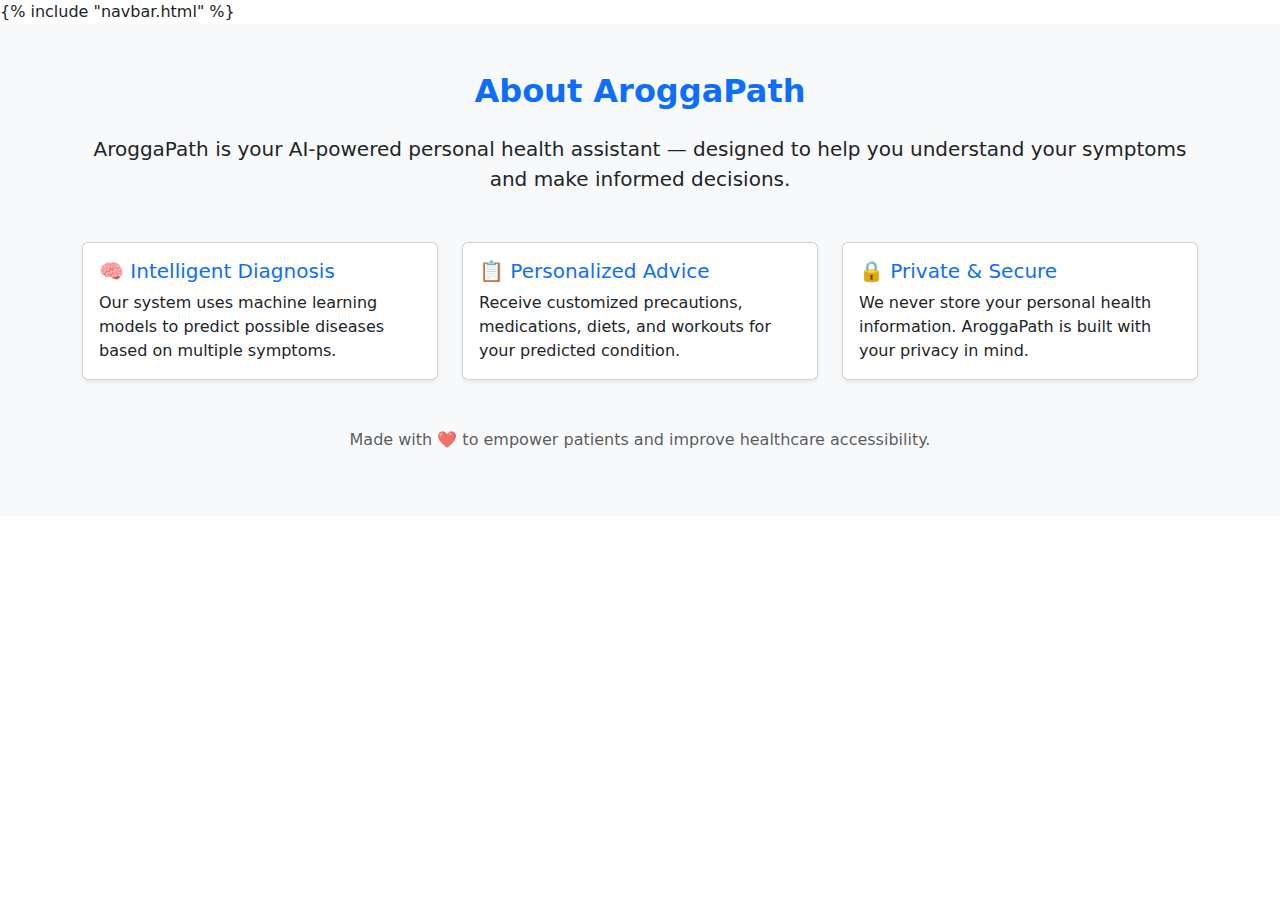
<file: templates/about.html>
<!DOCTYPE html>
<html lang="en">
<head>
  <meta charset="UTF-8" />
  <meta name="viewport" content="width=device-width, initial-scale=1" />
  <title>About | AroggaPath</title>

  <link href="https://cdn.jsdelivr.net/npm/bootstrap@5.3.1/dist/css/bootstrap.min.css" rel="stylesheet" />

  <style>
    .myimg {
      height: 60px;
      width: 60px;
      object-fit: cover;
      border: 2px solid #1d18bb;
      border-radius: 50%;
      background-color: white;
      padding: 4px;
    }
  </style>
</head>
<body>

{% include "navbar.html" %}

  <!-- ✅ About Section -->
  <section class="py-5 bg-light">
    <div class="container">
      <h2 class="text-center text-primary fw-bold mb-4">About AroggaPath</h2>
      <p class="lead text-center mb-5">
        AroggaPath is your AI-powered personal health assistant — designed to help you understand your symptoms and make informed decisions.
      </p>

      <div class="row g-4">
        <div class="col-md-4">
          <div class="card shadow-sm h-100">
            <div class="card-body">
              <h5 class="card-title text-primary">🧠 Intelligent Diagnosis</h5>
              <p class="card-text">Our system uses machine learning models to predict possible diseases based on multiple symptoms.</p>
            </div>
          </div>
        </div>

        <div class="col-md-4">
          <div class="card shadow-sm h-100">
            <div class="card-body">
              <h5 class="card-title text-primary">📋 Personalized Advice</h5>
              <p class="card-text">Receive customized precautions, medications, diets, and workouts for your predicted condition.</p>
            </div>
          </div>
        </div>

        <div class="col-md-4">
          <div class="card shadow-sm h-100">
            <div class="card-body">
              <h5 class="card-title text-primary">🔒 Private & Secure</h5>
              <p class="card-text">We never store your personal health information. AroggaPath is built with your privacy in mind.</p>
            </div>
          </div>
        </div>
      </div>

      <div class="text-center mt-5">
        <p class="text-muted">Made with ❤️ to empower patients and improve healthcare accessibility.</p>
      </div>
    </div>
  </section>

  <script src="https://cdn.jsdelivr.net/npm/bootstrap@5.3.1/dist/js/bootstrap.bundle.min.js"></script>
</body>
</html>
</file>
